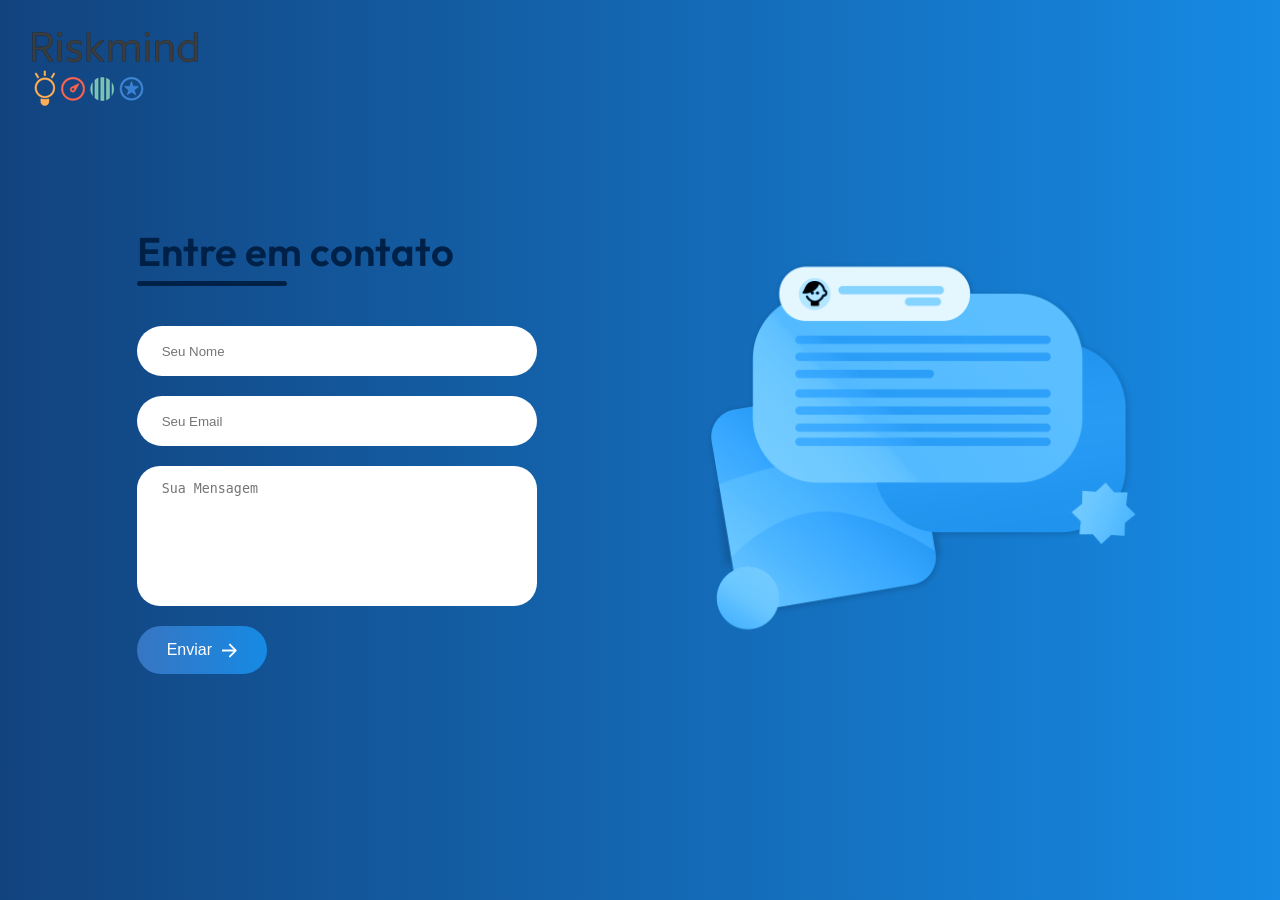
<file: faleconosco-form.html>
<!DOCTYPE html>
<html lang="pt-br">
<head>
    <meta charset="UTF-8">
    <meta name="viewport" content="width=device-width, initial-scale=1.0">
    <title>Contato Riskmind</title>
    <link rel="stylesheet" href="styles/formulario.css">
    <link href="https://fonts.googleapis.com/css2?family=Outfit:wght@100..900&display=swap" rel="stylesheet">
    <link rel="shortcut icon" href="assets/favicon.ico" type="image/x-icon">
</head>
<body>
    <header class="header">
        <img src="assets/logo.png" alt="Logo da Empresa" class="logo">
    </header>
    <div class="contact-container">
        <form action="https://api.web3forms.com/submit" method="POST" class="contact-left">
            <div class="contact-left-title">
                <h2>Entre em contato</h2>
                <hr>
            </div>
            <input type="hidden" name="access_key" value="80f802d3-9588-49c4-9f00-8d42609fdbe7">
            <input type="text" name="name" placeholder="Seu Nome" class="contact-inputs" required>
            <input type="email" name="email" placeholder="Seu Email" class="contact-inputs" required>
            <textarea name="message" placeholder="Sua Mensagem" class="contact-inputs"></textarea>
            <button type="submit">Enviar <img src="assets/arrow_icon.png" alt=""></button>
        </form>
        <div class="contact-right">
            <img src="assets/contact-form.png" alt="">
        </div>
    </div>
</body>
</html>
</file>
<file: styles/formulario.css>
.contact-left-title {
  font-optical-sizing: auto;
  font-weight: 600;
  font-style: normal;
}

* {
  padding: 0;
  margin: 0;
  box-sizing: border-box;
}

body {
  background: linear-gradient(270deg, #168ae4, #12437e);
  min-height: 100vh;
  overflow: hidden;
}

.contact-container {
  height: 100vh;
  display: flex;
  align-items: center;
  justify-content: space-evenly;
}

.contact-left {
  display: flex;
  flex-direction: column;
  align-items: start;
  gap: 20px;
  padding: 30px;
}

.contact-left-title h2 {
  font-family: "Outfit", sans-serif;
  font-weight: 600;
  color: #002147;
  font-size: 40px;
  margin-bottom: 5px;
}

.contact-left-title hr {
  border: none;
  width: 150px;
  height: 5px;
  background-color: #002147;
  border-radius: 10px;
  margin-bottom: 20px;
}

.contact-inputs {
  width: 400px;
  height: 50px;
  border: none;
  outline: none;
  padding-left: 25px;
  font-weight: 500;
  color: #666;
  border-radius: 50px;
}

.contact-left textarea {
  height: 140px;
  padding-top: 15px;
  border-radius: 23px;
}

.contact-inputs:hover {
  border: 2px solid #0750a3;
}

.header {
  position: fixed;
  top: 0;
  left: 0;
  width: 100%;
  display: flex;
  align-items: start;
}

.logo {
  padding: 30px;
}

.contact-inputs:focus {
  border: 3px solid #002147;
}

.contact-inputs::-moz-placeholder {
  color: a9a9a9;
}

.contact-inputs::placeholder {
  color: a9a9a9;
}

.contact-left button {
  display: flex;
  align-items: center;
  padding: 15px 30px;
  font-size: 16px;
  color: #fff;
  gap: 10px;
  border: none;
  border-radius: 50px;
  background: linear-gradient(270deg, #168ae4, #3776c2);
  cursor: pointer;
}

.contact-left button img {
  height: 15px;
}

.contact-right img {
  width: 500px;
}

textarea {
  resize: none;
}

@media (max-width: 890px) {
  .contact-inputs {
    width: 80vw;
  }
  .contact-right {
    display: none;
  }
  .logo {
    max-width: 50%;
    margin-left: 10px;
  }
}/*# sourceMappingURL=formulario.css.map */
</file>
